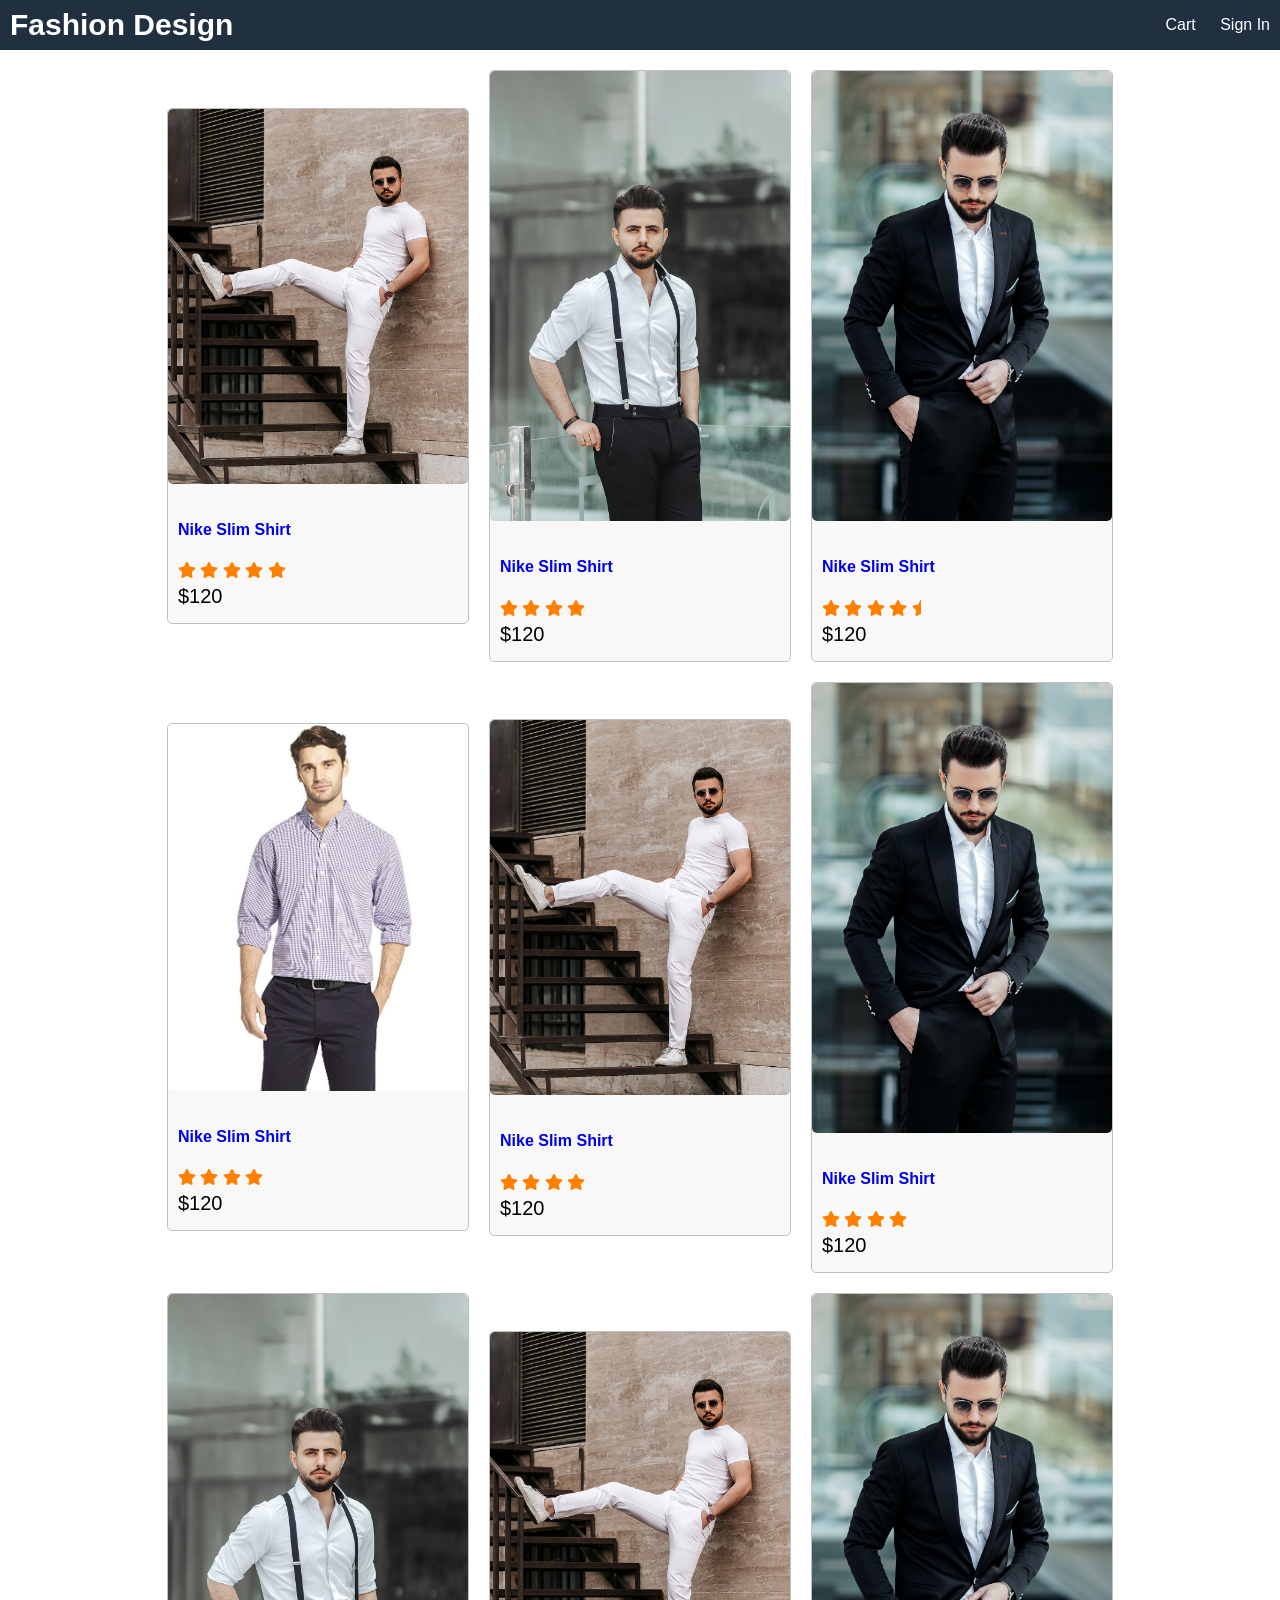
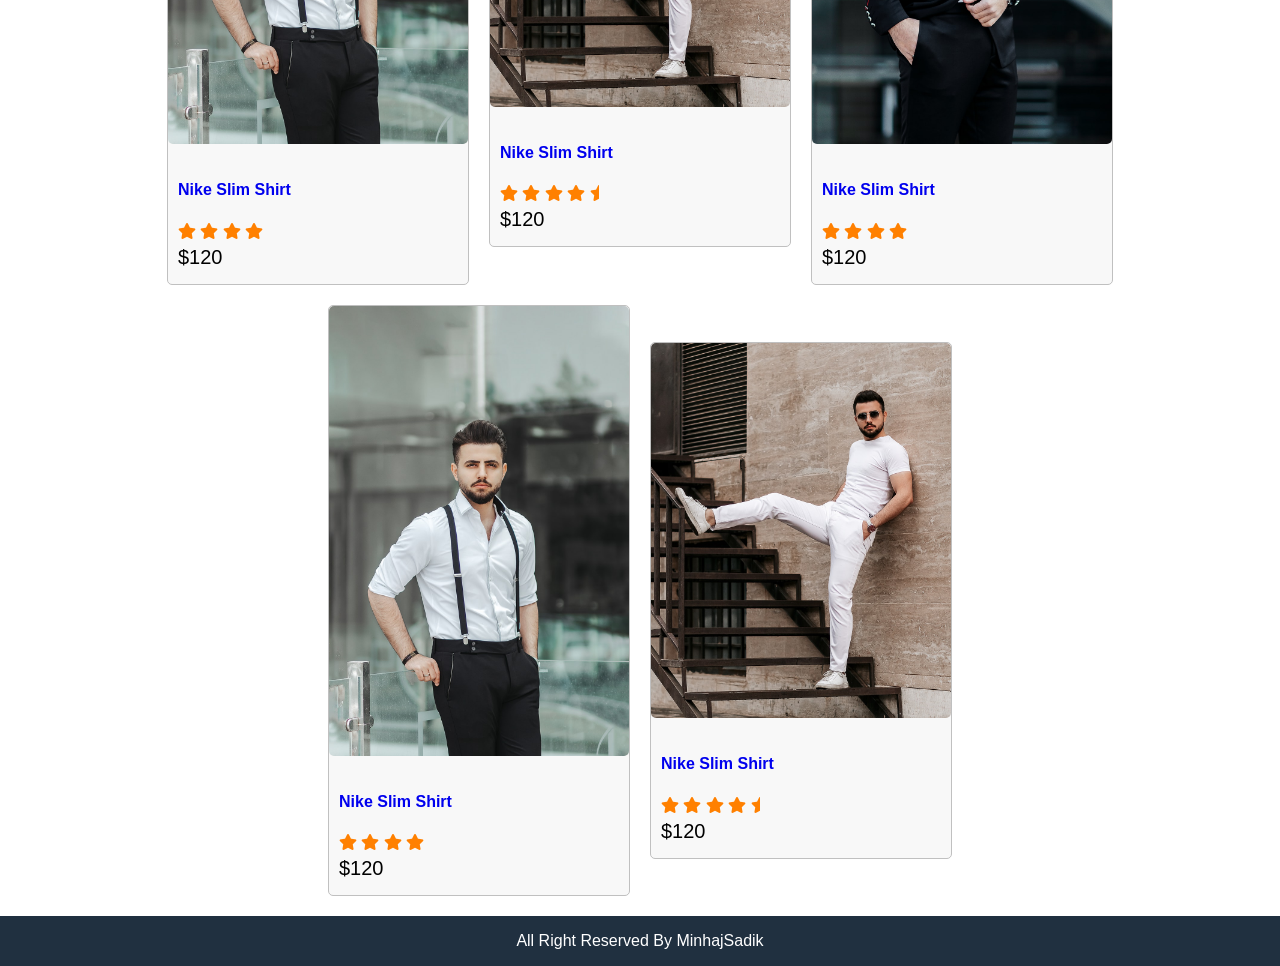
<file: template/index.html>
<!DOCTYPE html>
<html lang="en">
  <head>
    <meta charset="UTF-8" />
    <meta http-equiv="X-UA-Compatible" content="IE=edge" />
    <meta name="viewport" content="width=device-width, initial-scale=1.0" />
    <link
      rel="stylesheet"
      href="https://pro.fontawesome.com/releases/v5.10.0/css/all.css"
    />

    <link rel="stylesheet" href="./style.css" />
    <title>Document</title>
  </head>
  <body>
    <div class="grid-container">
      <header class="row">
        <div>
          <a class="brand" href="index.html">Fashion Design</a>
        </div>
        <div>
          <a href="cart.html">Cart</a>
          <a href="signin.html">Sign In</a>
        </div>
      </header>
      <main>
        <div class="row center">
          <div class="card">
            <a href="product.html">
              <!-- image size: 680px by 830px -->
              <img class="medium" src="./images/p10.jpg" alt="product" />
            </a>
            <div class="card-body">
              <a href="product.html">
                <h2>Nike Slim Shirt</h2>
              </a>
              <div class="rating">
                <span>
                  <i class="fa fa-star"></i>
                </span>
                <span>
                  <i class="fa fa-star"></i>
                </span>
                <span>
                  <i class="fa fa-star"></i>
                </span>
                <span>
                  <i class="fa fa-star"></i>
                </span>
                <span>
                  <i class="fa fa-star"></i>
                </span>
              </div>
              <div class="price">$120</div>
            </div>
          </div>
          <div class="card">
            <a href="product.html">
              <!-- image size: 680px by 830px -->
              <img class="medium" src="./images/p9.jpg" alt="product" />
            </a>
            <div class="card-body">
              <a href="product.html">
                <h2>Nike Slim Shirt</h2>
              </a>
              <div class="rating">
                <span>
                  <i class="fa fa-star"></i>
                </span>
                <span>
                  <i class="fa fa-star"></i>
                </span>
                <span>
                  <i class="fa fa-star"></i>
                </span>
                <span>
                  <i class="fa fa-star"></i>
                </span>
                <span>
                  <i class="fa fa-star-o"></i>
                </span>
              </div>
              <div class="price">$120</div>
            </div>
          </div>
          <div class="card">
            <a href="product.html">
              <!-- image size: 680px by 830px -->
              <img class="medium" src="./images/p8.jpg" alt="product" />
            </a>
            <div class="card-body">
              <a href="product.html">
                <h2>Nike Slim Shirt</h2>
              </a>
              <div class="rating">
                <span>
                  <i class="fa fa-star"></i>
                </span>
                <span>
                  <i class="fa fa-star"></i>
                </span>
                <span>
                  <i class="fa fa-star"></i>
                </span>
                <span>
                  <i class="fa fa-star"></i>
                </span>
                <span>
                  <i class="fa fa-star-half"></i>
                </span>
              </div>
              <div class="price">$120</div>
            </div>
          </div>
          <div class="card">
            <a href="product.html">
              <!-- image size: 680px by 830px -->
              <img class="medium" src="./images/p1.jpg" alt="product" />
            </a>
            <div class="card-body">
              <a href="product.html">
                <h2>Nike Slim Shirt</h2>
              </a>
              <div class="rating">
                <span>
                  <i class="fa fa-star"></i>
                </span>
                <span>
                  <i class="fa fa-star"></i>
                </span>
                <span>
                  <i class="fa fa-star"></i>
                </span>
                <span>
                  <i class="fa fa-star"></i>
                </span>
                <span>
                  <i class="fa fa-star-o"></i>
                </span>
              </div>
              <div class="price">$120</div>
            </div>
          </div>
          <div class="card">
            <a href="product.html">
              <!-- image size: 680px by 830px -->
              <img class="medium" src="./images/p10.jpg" alt="product" />
            </a>
            <div class="card-body">
              <a href="product.html">
                <h2>Nike Slim Shirt</h2>
              </a>
              <div class="rating">
                <span>
                  <i class="fa fa-star"></i>
                </span>
                <span>
                  <i class="fa fa-star"></i>
                </span>
                <span>
                  <i class="fa fa-star"></i>
                </span>
                <span>
                  <i class="fa fa-star"></i>
                </span>
                <span>
                  <i class="fa fa-star-o"></i>
                </span>
              </div>
              <div class="price">$120</div>
            </div>
          </div>
          <div class="card">
            <a href="product.html">
              <!-- image size: 680px by 830px -->
              <img class="medium" src="./images/p8.jpg" alt="product" />
            </a>
            <div class="card-body">
              <a href="product.html">
                <h2>Nike Slim Shirt</h2>
              </a>
              <div class="rating">
                <span>
                  <i class="fa fa-star"></i>
                </span>
                <span>
                  <i class="fa fa-star"></i>
                </span>
                <span>
                  <i class="fa fa-star"></i>
                </span>
                <span>
                  <i class="fa fa-star"></i>
                </span>
                <span>
                  <i class="fa fa-star-half-o"></i>
                </span>
              </div>
              <div class="price">$120</div>
            </div>
          </div>
          <div class="card">
            <a href="product.html">
              <!-- image size: 680px by 830px -->
              <img class="medium" src="./images/p9.jpg" alt="product" />
            </a>
            <div class="card-body">
              <a href="product.html">
                <h2>Nike Slim Shirt</h2>
              </a>
              <div class="rating">
                <span>
                  <i class="fa fa-star"></i>
                </span>
                <span>
                  <i class="fa fa-star"></i>
                </span>
                <span>
                  <i class="fa fa-star"></i>
                </span>
                <span>
                  <i class="fa fa-star"></i>
                </span>
                <span>
                  <i class="fa fa-star-o"></i>
                </span>
              </div>
              <div class="price">$120</div>
            </div>
          </div>
          <div class="card">
            <a href="product.html">
              <!-- image size: 680px by 830px -->
              <img class="medium" src="./images/p10.jpg" alt="product" />
            </a>
            <div class="card-body">
              <a href="product.html">
                <h2>Nike Slim Shirt</h2>
              </a>
              <div class="rating">
                <span>
                  <i class="fa fa-star"></i>
                </span>
                <span>
                  <i class="fa fa-star"></i>
                </span>
                <span>
                  <i class="fa fa-star"></i>
                </span>
                <span>
                  <i class="fa fa-star"></i>
                </span>
                <span>
                  <i class="fa fa-star-half"></i>
                </span>
              </div>
              <div class="price">$120</div>
            </div>
          </div>
          <div class="card">
            <a href="product.html">
              <!-- image size: 680px by 830px -->
              <img class="medium" src="./images/p8.jpg" alt="product" />
            </a>
            <div class="card-body">
              <a href="product.html">
                <h2>Nike Slim Shirt</h2>
              </a>
              <div class="rating">
                <span>
                  <i class="fa fa-star"></i>
                </span>
                <span>
                  <i class="fa fa-star"></i>
                </span>
                <span>
                  <i class="fa fa-star"></i>
                </span>
                <span>
                  <i class="fa fa-star"></i>
                </span>
                <span>
                  <i class="fa fa-star-half-o"></i>
                </span>
              </div>
              <div class="price">$120</div>
            </div>
          </div>
          <div class="card">
            <a href="product.html">
              <!-- image size: 680px by 830px -->
              <img class="medium" src="./images/p9.jpg" alt="product" />
            </a>
            <div class="card-body">
              <a href="product.html">
                <h2>Nike Slim Shirt</h2>
              </a>
              <div class="rating">
                <span>
                  <i class="fa fa-star"></i>
                </span>
                <span>
                  <i class="fa fa-star"></i>
                </span>
                <span>
                  <i class="fa fa-star"></i>
                </span>
                <span>
                  <i class="fa fa-star"></i>
                </span>
                <span>
                  <i class="fa fa-star-o"></i>
                </span>
              </div>
              <div class="price">$120</div>
            </div>
          </div>
          <div class="card">
            <a href="product.html">
              <!-- image size: 680px by 830px -->
              <img class="medium" src="./images/p10.jpg" alt="product" />
            </a>
            <div class="card-body">
              <a href="product.html">
                <h2>Nike Slim Shirt</h2>
              </a>
              <div class="rating">
                <span>
                  <i class="fa fa-star"></i>
                </span>
                <span>
                  <i class="fa fa-star"></i>
                </span>
                <span>
                  <i class="fa fa-star"></i>
                </span>
                <span>
                  <i class="fa fa-star"></i>
                </span>
                <span>
                  <i class="fa fa-star-half"></i>
                </span>
              </div>
              <div class="price">$120</div>
            </div>
          </div>
        </div>
      </main>
      <footer class="row center">All Right Reserved By MinhajSadik</footer>
    </div>
  </body>
</html>
</file>
<file: template/style.css>
html {
  font-size: 62.5%; /* 16px * 62.5 = 10px = 1rem */
  box-sizing: border-box;
}
body {
  margin: 0;
  height: 100vh;
  font-size: 1.6rem;
  font-family: Arial, Helvetica, sans-serif;
}
/* Layout */
.grid-container {
  display: grid;
  grid-template-areas:
    "header"
    "main"
    "footer";
  grid-template-columns: 1fr;
  grid-template-rows: 5rem 1fr 5rem;
  height: 100%;
}
header {
  grid-area: header;
  background-color: #203040;
}
main {
  grid-area: main;
  padding: 1rem;
}
footer {
  grid-area: footer;
  background-color: #203040;
  color: #ffffff;
}
/* Common */
h1 {
  font-size: 1.8rem;
  padding: 1rem 0;
}
h2 {
  font-size: 1.6rem;
  padding: 1rem 0;
}
a {
  text-decoration: none;
}
a:hover {
  color: #ff8000;
}
/* header */
header a {
  color: #ffffff;
  padding: 1rem;
}
a.brand {
  color: #ffffff;
  font-size: 3rem;
  font-weight: bold;
}
.row {
  display: flex;
  flex-wrap: wrap;
  justify-content: space-between;
  align-items: center;
}
.row.center {
  justify-content: center;
}
img {
  border-radius: 0.5rem;
}
img.medium {
  max-width: 30rem;
  width: 100%;
}

/* Card */
.card {
  border: 0.1rem #c0c0c0 solid;
  background-color: #f8f8f8;
  border-radius: 0.5rem;
  margin: 1rem;
}
.card-body {
  padding: 1rem;
}
.card-body > * {
  margin-bottom: 0.5rem;
}
.price {
  font-size: 2rem;
}
/* Rating */
.rating span {
  color: #ff8000;
}
</file>
